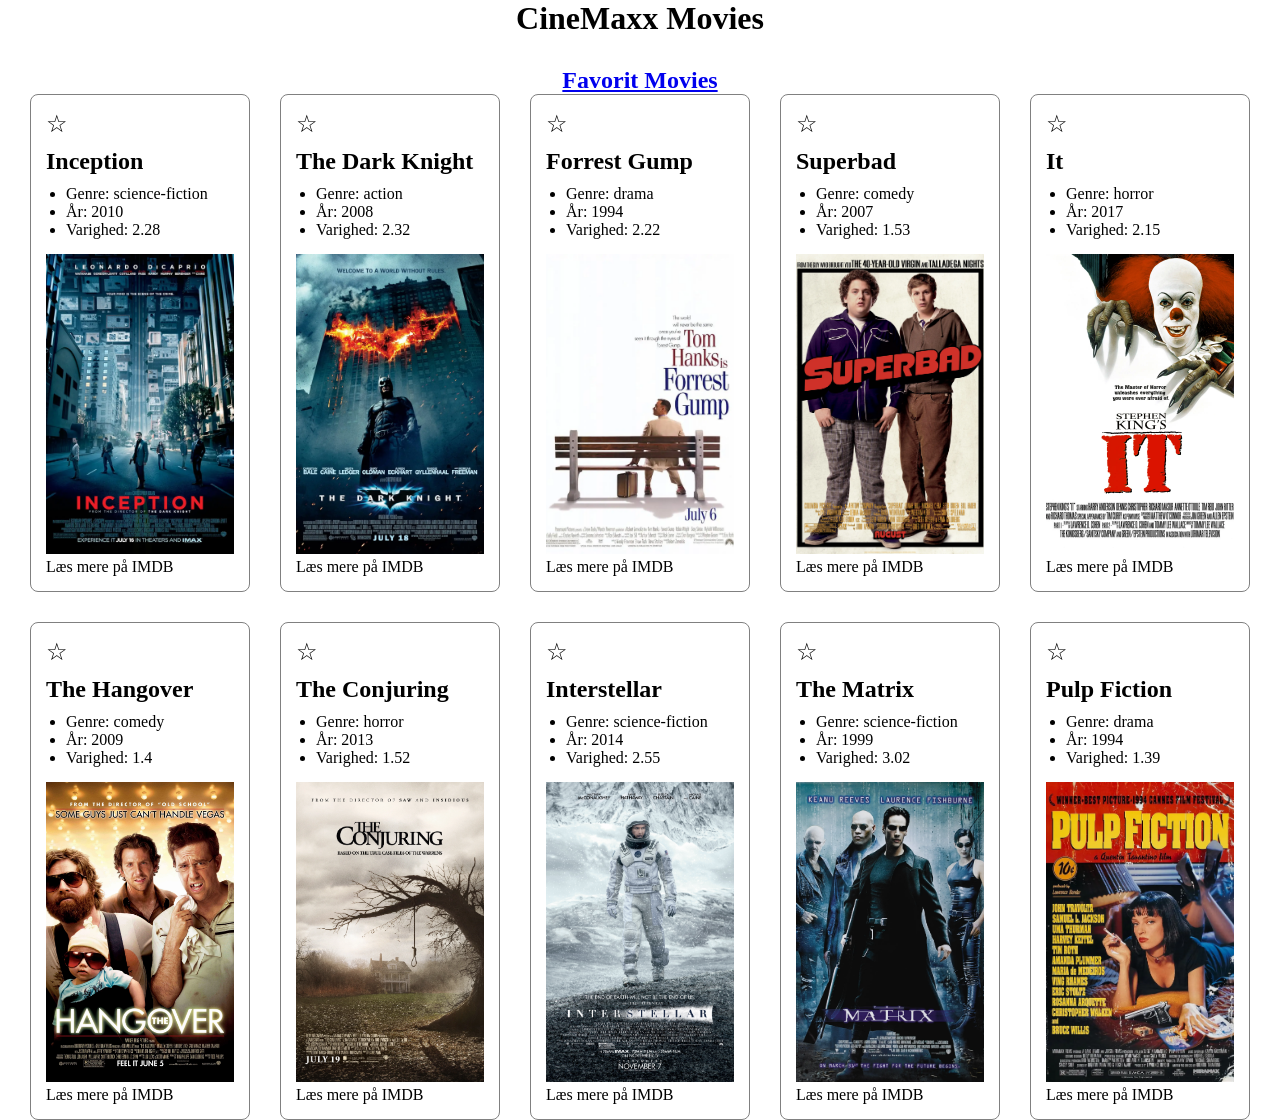
<file: index.html>
<!DOCTYPE html>
<html lang="da">
<head>
    <meta charset="UTF-8">
    <meta name="viewport" content="width=device-width, initial-scale=1.0">
    <title>CineMaxx Movies</title>
    <link rel="stylesheet" href="css/style.css">

</head>
<body>
    <h1>CineMaxx Movies</h1>
    <h2><a href="favorit-movies.html">Favorit Movies</a></h2>
    <section id="movies-container"></section>

    <script src="js/movies-script.js"></script>

</body>
</html>
</file>
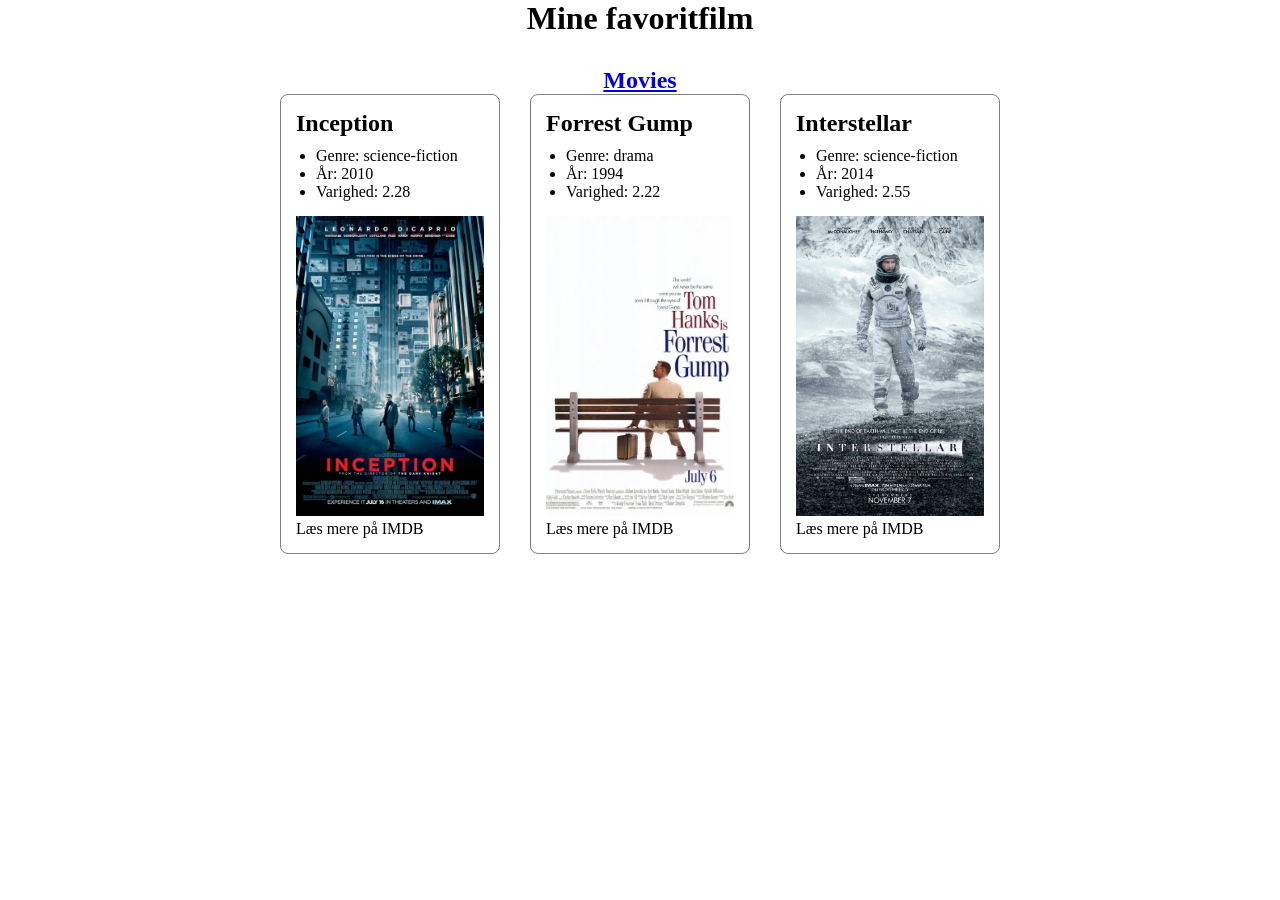
<file: favorit-movies.html>
<!DOCTYPE html>
<html lang="da">
<head>
    <meta charset="UTF-8">
    <meta name="viewport" content="width=device-width, initial-scale=1.0">
    <title>Mine favoritfilm</title>
    <link rel="stylesheet" href="css/style.css">

</head>
<body>
    <h1>Mine favoritfilm</h1>
    <h2><a href="index.html">Movies</a></h2>
    <section id="favorites-container"></section>



    <script src="js/favorit-movies.js"></script>

</body>
</html>
</file>
<file: css/style.css>
* {
  padding: 0;
  margin: 0;
  box-sizing: border-box;
}

body {
  display: flex;
  flex-direction: column;
  align-items: center;
}

h1 {
  margin-bottom: 30px;
}

#movies-container,
#favorites-container {
  display: flex;
  flex-wrap: wrap;
  justify-content: center;
  gap: 30px;
}

article {
  width: 220px;
  background: white;
  border: 1px solid grey;
  border-radius: 8px;
  padding: 15px;
  text-align: left;
}

article h2 {
  margin-bottom: 10px;
}

article ul {
  margin-bottom: 15px;
  padding-left: 20px;
}

img {
  width: 100%;
  height: 300px;
  object-fit: cover;
}

.favorite-btn {
  font-size: 24px;
  border: none;
  background: none;
  cursor: pointer;
  margin-bottom: 10px;
}
</file>
